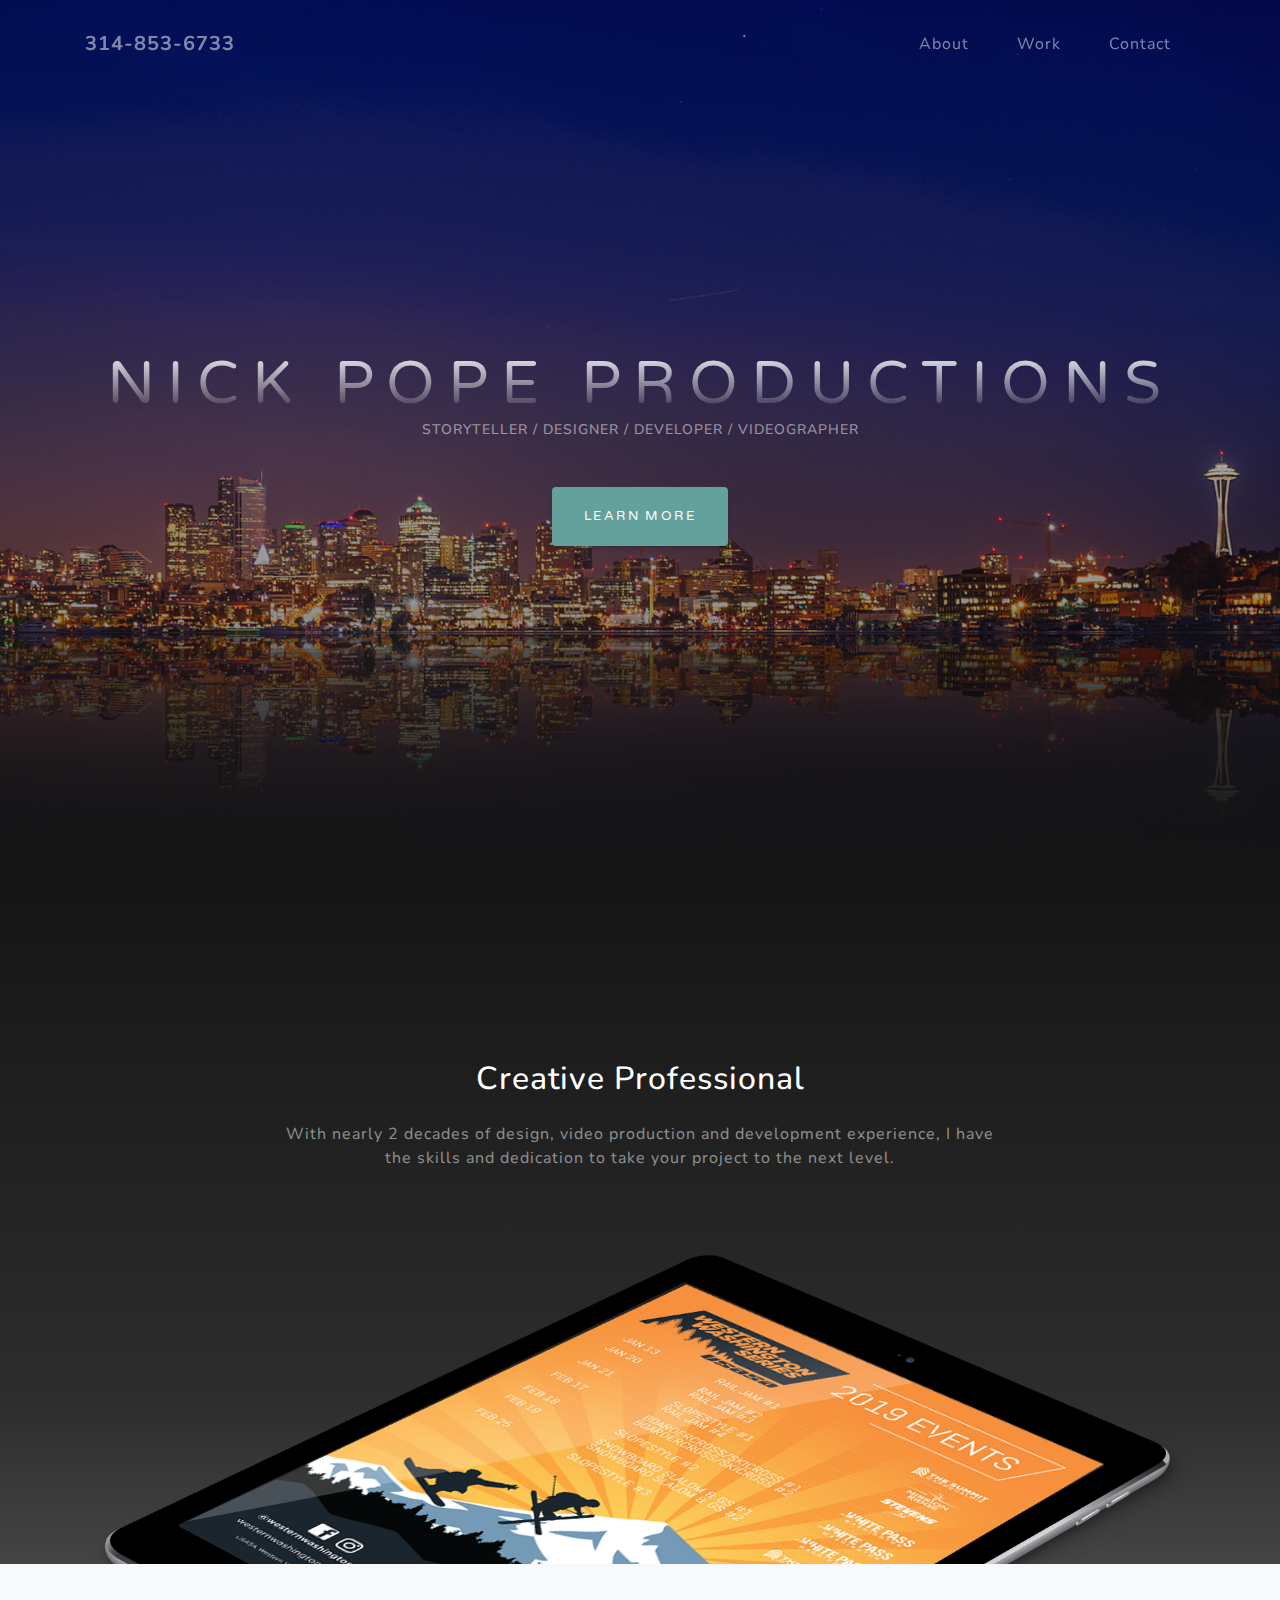
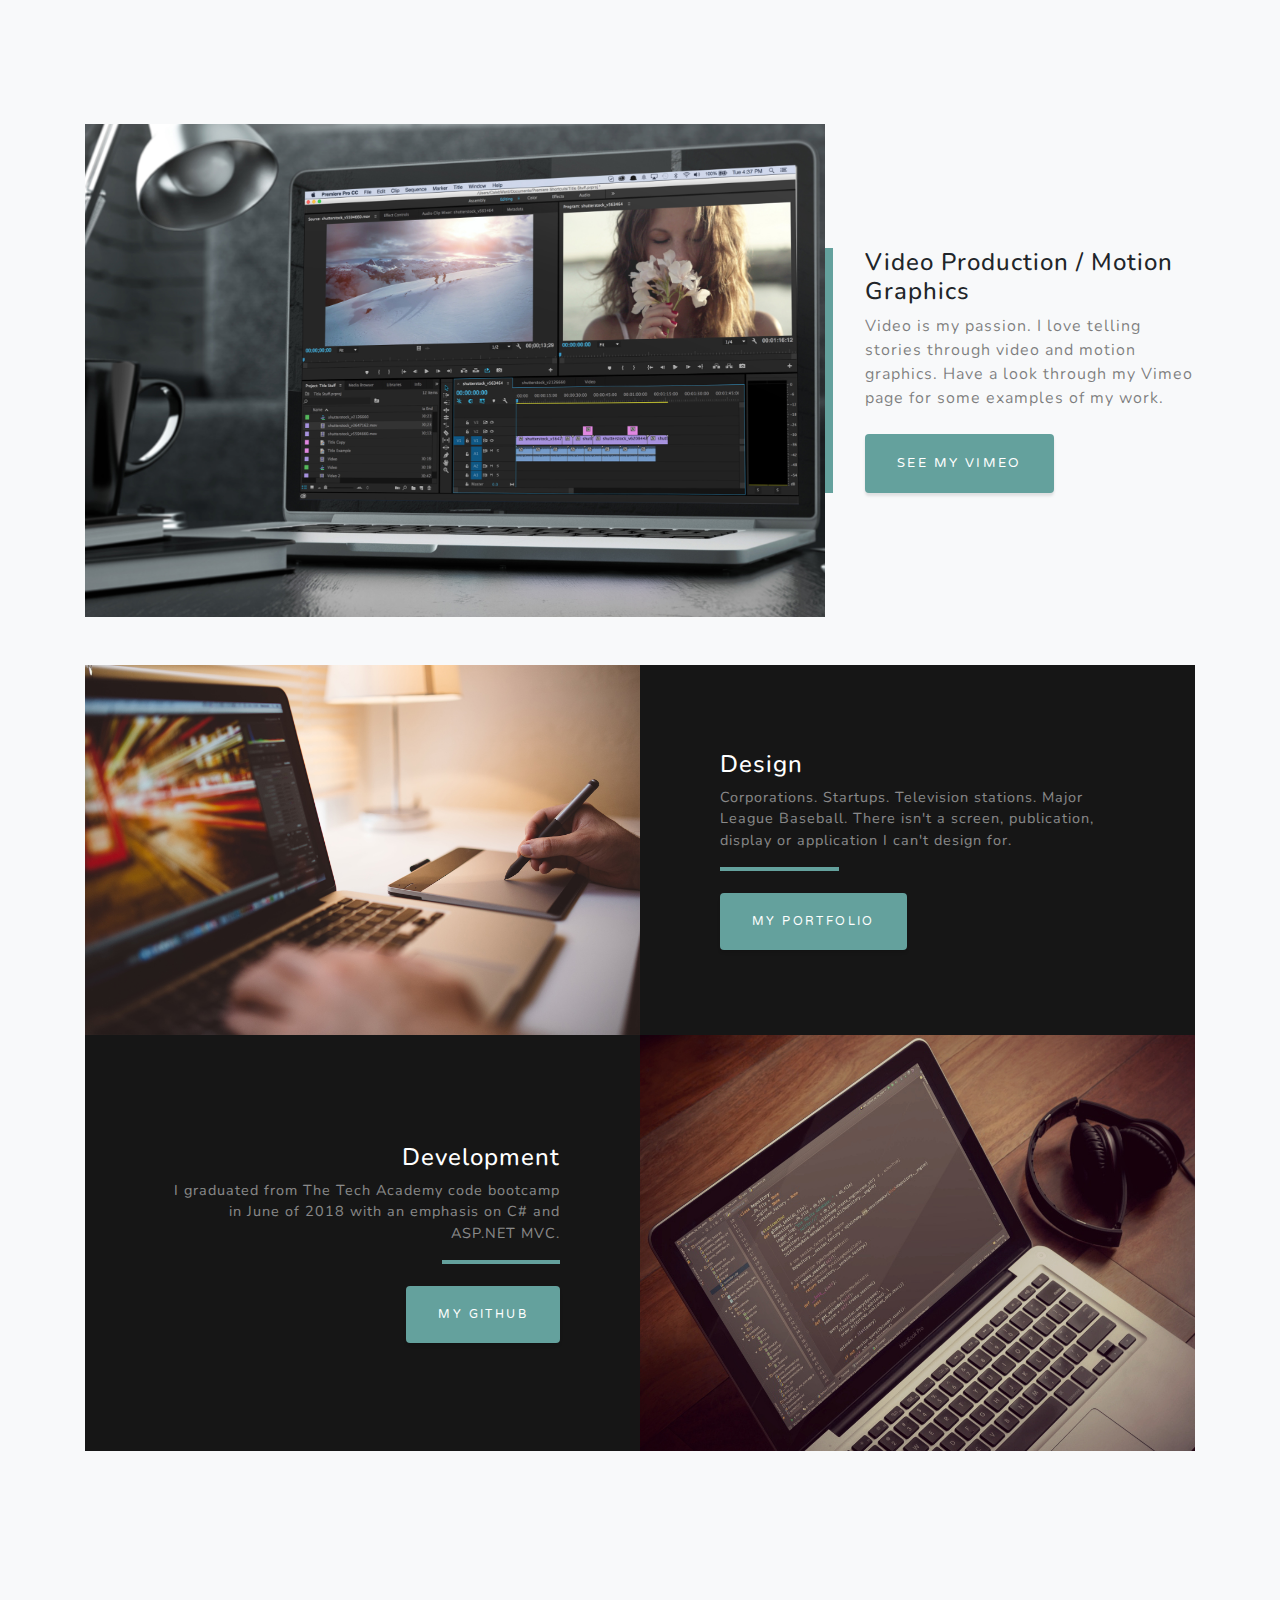
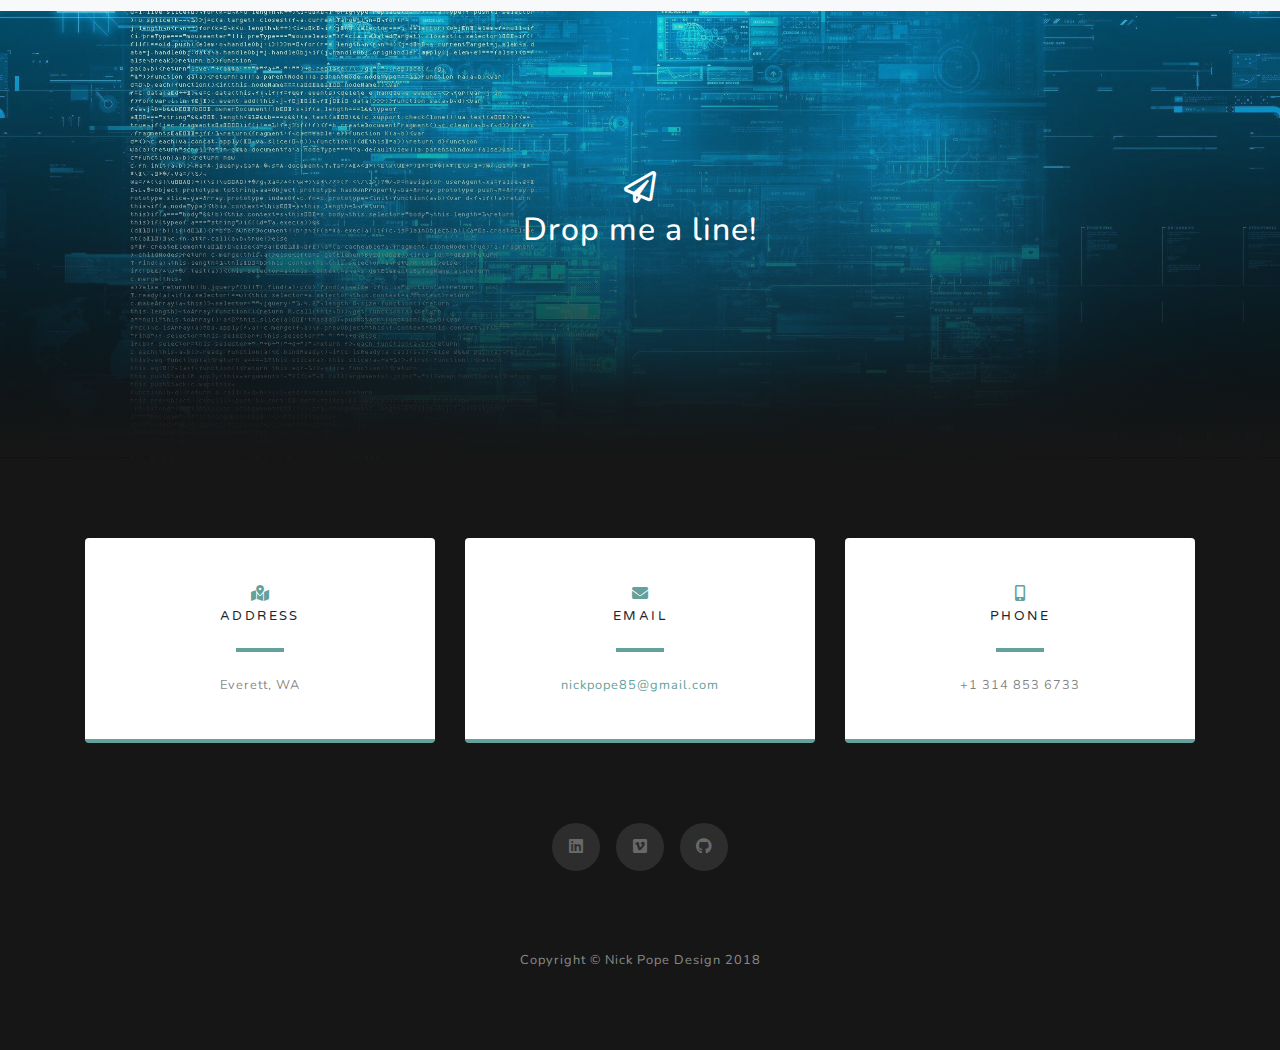
<file: index.html>
<!DOCTYPE html>
<html lang="en">

  <head>

    <meta charset="utf-8">
    <meta name="viewport" content="width=device-width, initial-scale=1, shrink-to-fit=no">
    <meta name="description" content="">
    <meta name="author" content="">

    <title>NICK POPE PRODUCTIONS</title>

    <!-- Bootstrap core CSS -->
    <link href="vendor/bootstrap/css/bootstrap.min.css" rel="stylesheet">

    <!-- Custom fonts for this template -->
    <link href="vendor/fontawesome-free/css/all.min.css" rel="stylesheet">
    <link href="https://fonts.googleapis.com/css?family=Varela+Round" rel="stylesheet">
    <link href="https://fonts.googleapis.com/css?family=Nunito:200,200i,300,300i,400,400i,600,600i,700,700i,800,800i,900,900i" rel="stylesheet">

    <!-- Custom styles for this template -->
    <link href="css/grayscale.css" rel="stylesheet">

  </head>

  <body id="page-top">

    <!-- Navigation -->
    <nav class="navbar navbar-expand-lg navbar-light fixed-top" id="mainNav">
      <div class="container">
        <a class="navbar-brand js-scroll-trigger" href="#page-top">314-853-6733</a>
        <button class="navbar-toggler navbar-toggler-right" type="button" data-toggle="collapse" data-target="#navbarResponsive" aria-controls="navbarResponsive" aria-expanded="false" aria-label="Toggle navigation">
          Menu
          <i class="fas fa-bars"></i>
        </button>
        <div class="collapse navbar-collapse" id="navbarResponsive">
          <ul class="navbar-nav ml-auto">
            <li class="nav-item">
              <a class="nav-link js-scroll-trigger" href="#about">About</a>
            </li>
            <li class="nav-item">
              <a class="nav-link js-scroll-trigger" href="#projects">Work</a>
            </li>
            <li class="nav-item">
              <a class="nav-link js-scroll-trigger" href="#signup">Contact</a>
            </li>
          </ul>
        </div>
      </div>
    </nav>

    <!-- Header -->
    <header class="masthead">
      <div class="container d-flex h-100 align-items-center">
        <div class="mx-auto text-center">
          <h1 class="mx-auto my-0 text-uppercase">NICK POPE PRODUCTIONS</h1>
          <h2 class="text-white-50 mx-auto mt-2 mb-5">STORYTELLER / DESIGNER / DEVELOPER / VIDEOGRAPHER</h2>
          <a href="#about" class="btn btn-primary js-scroll-trigger">Learn More</a>
        </div>
      </div>
    </header>

    <!-- About Section -->
    <section id="about" class="about-section text-center">
      <div class="container">
        <div class="row">
          <div class="col-lg-8 mx-auto">
            <h2 class="text-white mb-4">Creative Professional</h2>
            <p class="text-white-50">With nearly 2 decades of design, video production and development experience, I have the skills and dedication to take your project to the next level.</p>
          </div>
        </div>
        <img src="img/ipad2.png" class="img-fluid" alt="">
      </div>
    </section>

    <!-- Projects Section -->
    <section id="projects" class="projects-section bg-light">
      <div class="container">

        <!-- Featured Project Row -->
        <div class="row align-items-center no-gutters mb-4 mb-lg-5">
          <div class="col-xl-8 col-lg-7">
            <img class="img-fluid mb-3 mb-lg-0" src="img/videoEditing.jpg" alt="Video Production">
          </div>
          <div class="col-xl-4 col-lg-5">
            <div class="featured-text text-center text-lg-left">
              <h4>Video Production / Motion Graphics</h4>
              <p class="text-black-50 mb-0">Video is my passion. I love telling stories through video and motion graphics. Have a look through my Vimeo page for some examples of my work.</p>
              <br>
              <a href="https://vimeo.com/nickpopedesign" class="btn btn-primary js-scroll-trigger">See My Vimeo</a>
            </div>
          </div>
        </div>

        <!-- Project One Row -->
        <div class="row justify-content-center no-gutters mb-5 mb-lg-0">
          <div class="col-lg-6">
            <img class="img-fluid" src="img/design.jpg" alt="Design">
          </div>
          <div class="col-lg-6">
            <div class="bg-black text-center h-100 project">
              <div class="d-flex h-100">
                <div class="project-text w-100 my-auto text-center text-lg-left">
                  <h4 class="text-white">Design</h4>
                  <p class="mb-0 text-white-50">Corporations. Startups. Television stations. Major League Baseball. There isn't a screen, publication, display or application I can't design for.</p>
                  <hr class="d-none d-lg-block mb-0 ml-0">
                  <br>
                  <a href="https://bbear-85.myportfolio.com" class="btn btn-primary js-scroll-trigger">My portfolio</a>
                </div>
              </div>
            </div>
          </div>
        </div>

        <!-- Project Two Row -->
        <div class="row justify-content-center no-gutters">
          <div class="col-lg-6">
            <img class="img-fluid" src="img/bkgd1.jpg" alt="Development">
          </div>
          <div class="col-lg-6 order-lg-first">
            <div class="bg-black text-center h-100 project">
              <div class="d-flex h-100">
                <div class="project-text w-100 my-auto text-center text-lg-right">
                  <h4 class="text-white">Development</h4>
                  <p class="mb-0 text-white-50">I graduated from The Tech Academy code bootcamp in June of 2018 with an emphasis on C# and ASP.NET MVC.</p>
                  <hr class="d-none d-lg-block mb-0 mr-0">
                  <br>
                  <a href="https://github.com/nickpope85" class="btn btn-primary js-scroll-trigger">My github</a>
                </div>
              </div>
            </div>
          </div>
        </div>

      </div>
    </section>

    <!-- Signup Section -->
    <section id="signup" class="signup-section">
      <div class="container">
        <div class="row">
          <div class="col-md-10 col-lg-8 mx-auto text-center">

            <i class="far fa-paper-plane fa-2x mb-2 text-white"></i>
            <h2 class="text-white mb-5">Drop me a line!</h2>
            <!--
            <form class="form-inline d-flex">
              <input type="email" class="form-control flex-fill mr-0 mr-sm-2 mb-3 mb-sm-0" id="inputEmail" placeholder="Enter email address...">
              <button type="submit" class="btn btn-primary mx-auto">SEND</button>
            </form> -->

          </div>
        </div>
      </div>
    </section>

    <!-- Contact Section -->
    <section class="contact-section bg-black">
      <div class="container">

        <div class="row">

          <div class="col-md-4 mb-3 mb-md-0">
            <div class="card py-4 h-100">
              <div class="card-body text-center">
                <i class="fas fa-map-marked-alt text-primary mb-2"></i>
                <h4 class="text-uppercase m-0">Address</h4>
                <hr class="my-4">
                <div class="small text-black-50">Everett, WA</div>
              </div>
            </div>
          </div>

          <div class="col-md-4 mb-3 mb-md-0">
            <div class="card py-4 h-100">
              <div class="card-body text-center">
                <i class="fas fa-envelope text-primary mb-2"></i>
                <h4 class="text-uppercase m-0">Email</h4>
                <hr class="my-4">
                <div class="small text-black-50">
                  <a href="#">nickpope85@gmail.com</a>
                </div>
              </div>
            </div>
          </div>

          <div class="col-md-4 mb-3 mb-md-0">
            <div class="card py-4 h-100">
              <div class="card-body text-center">
                <i class="fas fa-mobile-alt text-primary mb-2"></i>
                <h4 class="text-uppercase m-0">Phone</h4>
                <hr class="my-4">
                <div class="small text-black-50">+1 314 853 6733</div>
              </div>
            </div>
          </div>
        </div>

        <div class="social d-flex justify-content-center">
          <a href="https://linkedin.com/in/nickpopedesign" class="mx-2" target="_blank">
            <i class="fab fa-linkedin"></i>
          </a>
          <a href="https://vimeo.com/nickpopedesign" class="mx-2" target="_blank">
            <i class="fab fa-vimeo"></i>
          </a>
          <a href="https:github.com/nickpope85" class="mx-2" target="_blank">
            <i class="fab fa-github"></i>
          </a>
        </div>

      </div>
    </section>

    <!-- Footer -->
    <footer class="bg-black small text-center text-white-50">
      <div class="container">
        Copyright &copy; Nick Pope Design 2018
      </div>
    </footer>

    <!-- Bootstrap core JavaScript -->
    <script src="vendor/jquery/jquery.min.js"></script>
    <script src="vendor/bootstrap/js/bootstrap.bundle.min.js"></script>

    <!-- Plugin JavaScript -->
    <script src="vendor/jquery-easing/jquery.easing.min.js"></script>

    <!-- Custom scripts for this template -->
    <script src="js/grayscale.min.js"></script>

  </body>

</html>
</file>
<file: vendor/fontawesome-free/css/all.min.css>
/*!
 * Font Awesome Free 5.3.1 by @fontawesome - https://fontawesome.com
 * License - https://fontawesome.com/license/free (Icons: CC BY 4.0, Fonts: SIL OFL 1.1, Code: MIT License)
 */
.fa,.fab,.fal,.far,.fas{-moz-osx-font-smoothing:grayscale;-webkit-font-smoothing:antialiased;display:inline-block;font-style:normal;font-variant:normal;text-rendering:auto;line-height:1}.fa-lg{font-size:1.33333em;line-height:.75em;vertical-align:-.0667em}.fa-xs{font-size:.75em}.fa-sm{font-size:.875em}.fa-1x{font-size:1em}.fa-2x{font-size:2em}.fa-3x{font-size:3em}.fa-4x{font-size:4em}.fa-5x{font-size:5em}.fa-6x{font-size:6em}.fa-7x{font-size:7em}.fa-8x{font-size:8em}.fa-9x{font-size:9em}.fa-10x{font-size:10em}.fa-fw{text-align:center;width:1.25em}.fa-ul{list-style-type:none;margin-left:2.5em;padding-left:0}.fa-ul>li{position:relative}.fa-li{left:-2em;position:absolute;text-align:center;width:2em;line-height:inherit}.fa-border{border:.08em solid #eee;border-radius:.1em;padding:.2em .25em .15em}.fa-pull-left{float:left}.fa-pull-right{float:right}.fa.fa-pull-left,.fab.fa-pull-left,.fal.fa-pull-left,.far.fa-pull-left,.fas.fa-pull-left{margin-right:.3em}.fa.fa-pull-right,.fab.fa-pull-right,.fal.fa-pull-right,.far.fa-pull-right,.fas.fa-pull-right{margin-left:.3em}.fa-spin{animation:fa-spin 2s infinite linear}.fa-pulse{animation:fa-spin 1s infinite steps(8)}@keyframes fa-spin{0%{transform:rotate(0deg)}to{transform:rotate(1turn)}}.fa-rotate-90{-ms-filter:"progid:DXImageTransform.Microsoft.BasicImage(rotation=1)";transform:rotate(90deg)}.fa-rotate-180{-ms-filter:"progid:DXImageTransform.Microsoft.BasicImage(rotation=2)";transform:rotate(180deg)}.fa-rotate-270{-ms-filter:"progid:DXImageTransform.Microsoft.BasicImage(rotation=3)";transform:rotate(270deg)}.fa-flip-horizontal{-ms-filter:"progid:DXImageTransform.Microsoft.BasicImage(rotation=0, mirror=1)";transform:scaleX(-1)}.fa-flip-vertical{transform:scaleY(-1)}.fa-flip-horizontal.fa-flip-vertical,.fa-flip-vertical{-ms-filter:"progid:DXImageTransform.Microsoft.BasicImage(rotation=2, mirror=1)"}.fa-flip-horizontal.fa-flip-vertical{transform:scale(-1)}:root .fa-flip-horizontal,:root .fa-flip-vertical,:root .fa-rotate-90,:root .fa-rotate-180,:root .fa-rotate-270{-webkit-filter:none;filter:none}.fa-stack{display:inline-block;height:2em;line-height:2em;position:relative;vertical-align:middle;width:2em}.fa-stack-1x,.fa-stack-2x{left:0;position:absolute;text-align:center;width:100%}.fa-stack-1x{line-height:inherit}.fa-stack-2x{font-size:2em}.fa-inverse{color:#fff}.fa-500px:before{content:"\f26e"}.fa-accessible-icon:before{content:"\f368"}.fa-accusoft:before{content:"\f369"}.fa-ad:before{content:"\f641"}.fa-address-book:before{content:"\f2b9"}.fa-address-card:before{content:"\f2bb"}.fa-adjust:before{content:"\f042"}.fa-adn:before{content:"\f170"}.fa-adversal:before{content:"\f36a"}.fa-affiliatetheme:before{content:"\f36b"}.fa-air-freshener:before{content:"\f5d0"}.fa-algolia:before{content:"\f36c"}.fa-align-center:before{content:"\f037"}.fa-align-justify:before{content:"\f039"}.fa-align-left:before{content:"\f036"}.fa-align-right:before{content:"\f038"}.fa-alipay:before{content:"\f642"}.fa-allergies:before{content:"\f461"}.fa-amazon:before{content:"\f270"}.fa-amazon-pay:before{content:"\f42c"}.fa-ambulance:before{content:"\f0f9"}.fa-american-sign-language-interpreting:before{content:"\f2a3"}.fa-amilia:before{content:"\f36d"}.fa-anchor:before{content:"\f13d"}.fa-android:before{content:"\f17b"}.fa-angellist:before{content:"\f209"}.fa-angle-double-down:before{content:"\f103"}.fa-angle-double-left:before{content:"\f100"}.fa-angle-double-right:before{content:"\f101"}.fa-angle-double-up:before{content:"\f102"}.fa-angle-down:before{content:"\f107"}.fa-angle-left:before{content:"\f104"}.fa-angle-right:before{content:"\f105"}.fa-angle-up:before{content:"\f106"}.fa-angry:before{content:"\f556"}.fa-angrycreative:before{content:"\f36e"}.fa-angular:before{content:"\f420"}.fa-ankh:before{content:"\f644"}.fa-app-store:before{content:"\f36f"}.fa-app-store-ios:before{content:"\f370"}.fa-apper:before{content:"\f371"}.fa-apple:before{content:"\f179"}.fa-apple-alt:before{content:"\f5d1"}.fa-apple-pay:before{content:"\f415"}.fa-archive:before{content:"\f187"}.fa-archway:before{content:"\f557"}.fa-arrow-alt-circle-down:before{content:"\f358"}.fa-arrow-alt-circle-left:before{content:"\f359"}.fa-arrow-alt-circle-right:before{content:"\f35a"}.fa-arrow-alt-circle-up:before{content:"\f35b"}.fa-arrow-circle-down:before{content:"\f0ab"}.fa-arrow-circle-left:before{content:"\f0a8"}.fa-arrow-circle-right:before{content:"\f0a9"}.fa-arrow-circle-up:before{content:"\f0aa"}.fa-arrow-down:before{content:"\f063"}.fa-arrow-left:before{content:"\f060"}.fa-arrow-right:before{content:"\f061"}.fa-arrow-up:before{content:"\f062"}.fa-arrows-alt:before{content:"\f0b2"}.fa-arrows-alt-h:before{content:"\f337"}.fa-arrows-alt-v:before{content:"\f338"}.fa-assistive-listening-systems:before{content:"\f2a2"}.fa-asterisk:before{content:"\f069"}.fa-asymmetrik:before{content:"\f372"}.fa-at:before{content:"\f1fa"}.fa-atlas:before{content:"\f558"}.fa-atom:before{content:"\f5d2"}.fa-audible:before{content:"\f373"}.fa-audio-description:before{content:"\f29e"}.fa-autoprefixer:before{content:"\f41c"}.fa-avianex:before{content:"\f374"}.fa-aviato:before{content:"\f421"}.fa-award:before{content:"\f559"}.fa-aws:before{content:"\f375"}.fa-backspace:before{content:"\f55a"}.fa-backward:before{content:"\f04a"}.fa-balance-scale:before{content:"\f24e"}.fa-ban:before{content:"\f05e"}.fa-band-aid:before{content:"\f462"}.fa-bandcamp:before{content:"\f2d5"}.fa-barcode:before{content:"\f02a"}.fa-bars:before{content:"\f0c9"}.fa-baseball-ball:before{content:"\f433"}.fa-basketball-ball:before{content:"\f434"}.fa-bath:before{content:"\f2cd"}.fa-battery-empty:before{content:"\f244"}.fa-battery-full:before{content:"\f240"}.fa-battery-half:before{content:"\f242"}.fa-battery-quarter:before{content:"\f243"}.fa-battery-three-quarters:before{content:"\f241"}.fa-bed:before{content:"\f236"}.fa-beer:before{content:"\f0fc"}.fa-behance:before{content:"\f1b4"}.fa-behance-square:before{content:"\f1b5"}.fa-bell:before{content:"\f0f3"}.fa-bell-slash:before{content:"\f1f6"}.fa-bezier-curve:before{content:"\f55b"}.fa-bible:before{content:"\f647"}.fa-bicycle:before{content:"\f206"}.fa-bimobject:before{content:"\f378"}.fa-binoculars:before{content:"\f1e5"}.fa-birthday-cake:before{content:"\f1fd"}.fa-bitbucket:before{content:"\f171"}.fa-bitcoin:before{content:"\f379"}.fa-bity:before{content:"\f37a"}.fa-black-tie:before{content:"\f27e"}.fa-blackberry:before{content:"\f37b"}.fa-blender:before{content:"\f517"}.fa-blind:before{content:"\f29d"}.fa-blogger:before{content:"\f37c"}.fa-blogger-b:before{content:"\f37d"}.fa-bluetooth:before{content:"\f293"}.fa-bluetooth-b:before{content:"\f294"}.fa-bold:before{content:"\f032"}.fa-bolt:before{content:"\f0e7"}.fa-bomb:before{content:"\f1e2"}.fa-bone:before{content:"\f5d7"}.fa-bong:before{content:"\f55c"}.fa-book:before{content:"\f02d"}.fa-book-open:before{content:"\f518"}.fa-book-reader:before{content:"\f5da"}.fa-bookmark:before{content:"\f02e"}.fa-bowling-ball:before{content:"\f436"}.fa-box:before{content:"\f466"}.fa-box-open:before{content:"\f49e"}.fa-boxes:before{content:"\f468"}.fa-braille:before{content:"\f2a1"}.fa-brain:before{content:"\f5dc"}.fa-briefcase:before{content:"\f0b1"}.fa-briefcase-medical:before{content:"\f469"}.fa-broadcast-tower:before{content:"\f519"}.fa-broom:before{content:"\f51a"}.fa-brush:before{content:"\f55d"}.fa-btc:before{content:"\f15a"}.fa-bug:before{content:"\f188"}.fa-building:before{content:"\f1ad"}.fa-bullhorn:before{content:"\f0a1"}.fa-bullseye:before{content:"\f140"}.fa-burn:before{content:"\f46a"}.fa-buromobelexperte:before{content:"\f37f"}.fa-bus:before{content:"\f207"}.fa-bus-alt:before{content:"\f55e"}.fa-business-time:before{content:"\f64a"}.fa-buysellads:before{content:"\f20d"}.fa-calculator:before{content:"\f1ec"}.fa-calendar:before{content:"\f133"}.fa-calendar-alt:before{content:"\f073"}.fa-calendar-check:before{content:"\f274"}.fa-calendar-minus:before{content:"\f272"}.fa-calendar-plus:before{content:"\f271"}.fa-calendar-times:before{content:"\f273"}.fa-camera:before{content:"\f030"}.fa-camera-retro:before{content:"\f083"}.fa-cannabis:before{content:"\f55f"}.fa-capsules:before{content:"\f46b"}.fa-car:before{content:"\f1b9"}.fa-car-alt:before{content:"\f5de"}.fa-car-battery:before{content:"\f5df"}.fa-car-crash:before{content:"\f5e1"}.fa-car-side:before{content:"\f5e4"}.fa-caret-down:before{content:"\f0d7"}.fa-caret-left:before{content:"\f0d9"}.fa-caret-right:before{content:"\f0da"}.fa-caret-square-down:before{content:"\f150"}.fa-caret-square-left:before{content:"\f191"}.fa-caret-square-right:before{content:"\f152"}.fa-caret-square-up:before{content:"\f151"}.fa-caret-up:before{content:"\f0d8"}.fa-cart-arrow-down:before{content:"\f218"}.fa-cart-plus:before{content:"\f217"}.fa-cc-amazon-pay:before{content:"\f42d"}.fa-cc-amex:before{content:"\f1f3"}.fa-cc-apple-pay:before{content:"\f416"}.fa-cc-diners-club:before{content:"\f24c"}.fa-cc-discover:before{content:"\f1f2"}.fa-cc-jcb:before{content:"\f24b"}.fa-cc-mastercard:before{content:"\f1f1"}.fa-cc-paypal:before{content:"\f1f4"}.fa-cc-stripe:before{content:"\f1f5"}.fa-cc-visa:before{content:"\f1f0"}.fa-centercode:before{content:"\f380"}.fa-certificate:before{content:"\f0a3"}.fa-chalkboard:before{content:"\f51b"}.fa-chalkboard-teacher:before{content:"\f51c"}.fa-charging-station:before{content:"\f5e7"}.fa-chart-area:before{content:"\f1fe"}.fa-chart-bar:before{content:"\f080"}.fa-chart-line:before{content:"\f201"}.fa-chart-pie:before{content:"\f200"}.fa-check:before{content:"\f00c"}.fa-check-circle:before{content:"\f058"}.fa-check-double:before{content:"\f560"}.fa-check-square:before{content:"\f14a"}.fa-chess:before{content:"\f439"}.fa-chess-bishop:before{content:"\f43a"}.fa-chess-board:before{content:"\f43c"}.fa-chess-king:before{content:"\f43f"}.fa-chess-knight:before{content:"\f441"}.fa-chess-pawn:before{content:"\f443"}.fa-chess-queen:before{content:"\f445"}.fa-chess-rook:before{content:"\f447"}.fa-chevron-circle-down:before{content:"\f13a"}.fa-chevron-circle-left:before{content:"\f137"}.fa-chevron-circle-right:before{content:"\f138"}.fa-chevron-circle-up:before{content:"\f139"}.fa-chevron-down:before{content:"\f078"}.fa-chevron-left:before{content:"\f053"}.fa-chevron-right:before{content:"\f054"}.fa-chevron-up:before{content:"\f077"}.fa-child:before{content:"\f1ae"}.fa-chrome:before{content:"\f268"}.fa-church:before{content:"\f51d"}.fa-circle:before{content:"\f111"}.fa-circle-notch:before{content:"\f1ce"}.fa-city:before{content:"\f64f"}.fa-clipboard:before{content:"\f328"}.fa-clipboard-check:before{content:"\f46c"}.fa-clipboard-list:before{content:"\f46d"}.fa-clock:before{content:"\f017"}.fa-clone:before{content:"\f24d"}.fa-closed-captioning:before{content:"\f20a"}.fa-cloud:before{content:"\f0c2"}.fa-cloud-download-alt:before{content:"\f381"}.fa-cloud-upload-alt:before{content:"\f382"}.fa-cloudscale:before{content:"\f383"}.fa-cloudsmith:before{content:"\f384"}.fa-cloudversify:before{content:"\f385"}.fa-cocktail:before{content:"\f561"}.fa-code:before{content:"\f121"}.fa-code-branch:before{content:"\f126"}.fa-codepen:before{content:"\f1cb"}.fa-codiepie:before{content:"\f284"}.fa-coffee:before{content:"\f0f4"}.fa-cog:before{content:"\f013"}.fa-cogs:before{content:"\f085"}.fa-coins:before{content:"\f51e"}.fa-columns:before{content:"\f0db"}.fa-comment:before{content:"\f075"}.fa-comment-alt:before{content:"\f27a"}.fa-comment-dollar:before{content:"\f651"}.fa-comment-dots:before{content:"\f4ad"}.fa-comment-slash:before{content:"\f4b3"}.fa-comments:before{content:"\f086"}.fa-comments-dollar:before{content:"\f653"}.fa-compact-disc:before{content:"\f51f"}.fa-compass:before{content:"\f14e"}.fa-compress:before{content:"\f066"}.fa-concierge-bell:before{content:"\f562"}.fa-connectdevelop:before{content:"\f20e"}.fa-contao:before{content:"\f26d"}.fa-cookie:before{content:"\f563"}.fa-cookie-bite:before{content:"\f564"}.fa-copy:before{content:"\f0c5"}.fa-copyright:before{content:"\f1f9"}.fa-couch:before{content:"\f4b8"}.fa-cpanel:before{content:"\f388"}.fa-creative-commons:before{content:"\f25e"}.fa-creative-commons-by:before{content:"\f4e7"}.fa-creative-commons-nc:before{content:"\f4e8"}.fa-creative-commons-nc-eu:before{content:"\f4e9"}.fa-creative-commons-nc-jp:before{content:"\f4ea"}.fa-creative-commons-nd:before{content:"\f4eb"}.fa-creative-commons-pd:before{content:"\f4ec"}.fa-creative-commons-pd-alt:before{content:"\f4ed"}.fa-creative-commons-remix:before{content:"\f4ee"}.fa-creative-commons-sa:before{content:"\f4ef"}.fa-creative-commons-sampling:before{content:"\f4f0"}.fa-creative-commons-sampling-plus:before{content:"\f4f1"}.fa-creative-commons-share:before{content:"\f4f2"}.fa-credit-card:before{content:"\f09d"}.fa-crop:before{content:"\f125"}.fa-crop-alt:before{content:"\f565"}.fa-cross:before{content:"\f654"}.fa-crosshairs:before{content:"\f05b"}.fa-crow:before{content:"\f520"}.fa-crown:before{content:"\f521"}.fa-css3:before{content:"\f13c"}.fa-css3-alt:before{content:"\f38b"}.fa-cube:before{content:"\f1b2"}.fa-cubes:before{content:"\f1b3"}.fa-cut:before{content:"\f0c4"}.fa-cuttlefish:before{content:"\f38c"}.fa-d-and-d:before{content:"\f38d"}.fa-dashcube:before{content:"\f210"}.fa-database:before{content:"\f1c0"}.fa-deaf:before{content:"\f2a4"}.fa-delicious:before{content:"\f1a5"}.fa-deploydog:before{content:"\f38e"}.fa-deskpro:before{content:"\f38f"}.fa-desktop:before{content:"\f108"}.fa-deviantart:before{content:"\f1bd"}.fa-dharmachakra:before{content:"\f655"}.fa-diagnoses:before{content:"\f470"}.fa-dice:before{content:"\f522"}.fa-dice-five:before{content:"\f523"}.fa-dice-four:before{content:"\f524"}.fa-dice-one:before{content:"\f525"}.fa-dice-six:before{content:"\f526"}.fa-dice-three:before{content:"\f527"}.fa-dice-two:before{content:"\f528"}.fa-digg:before{content:"\f1a6"}.fa-digital-ocean:before{content:"\f391"}.fa-digital-tachograph:before{content:"\f566"}.fa-directions:before{content:"\f5eb"}.fa-discord:before{content:"\f392"}.fa-discourse:before{content:"\f393"}.fa-divide:before{content:"\f529"}.fa-dizzy:before{content:"\f567"}.fa-dna:before{content:"\f471"}.fa-dochub:before{content:"\f394"}.fa-docker:before{content:"\f395"}.fa-dollar-sign:before{content:"\f155"}.fa-dolly:before{content:"\f472"}.fa-dolly-flatbed:before{content:"\f474"}.fa-donate:before{content:"\f4b9"}.fa-door-closed:before{content:"\f52a"}.fa-door-open:before{content:"\f52b"}.fa-dot-circle:before{content:"\f192"}.fa-dove:before{content:"\f4ba"}.fa-download:before{content:"\f019"}.fa-draft2digital:before{content:"\f396"}.fa-drafting-compass:before{content:"\f568"}.fa-draw-polygon:before{content:"\f5ee"}.fa-dribbble:before{content:"\f17d"}.fa-dribbble-square:before{content:"\f397"}.fa-dropbox:before{content:"\f16b"}.fa-drum:before{content:"\f569"}.fa-drum-steelpan:before{content:"\f56a"}.fa-drupal:before{content:"\f1a9"}.fa-dumbbell:before{content:"\f44b"}.fa-dyalog:before{content:"\f399"}.fa-earlybirds:before{content:"\f39a"}.fa-ebay:before{content:"\f4f4"}.fa-edge:before{content:"\f282"}.fa-edit:before{content:"\f044"}.fa-eject:before{content:"\f052"}.fa-elementor:before{content:"\f430"}.fa-ellipsis-h:before{content:"\f141"}.fa-ellipsis-v:before{content:"\f142"}.fa-ello:before{content:"\f5f1"}.fa-ember:before{content:"\f423"}.fa-empire:before{content:"\f1d1"}.fa-envelope:before{content:"\f0e0"}.fa-envelope-open:before{content:"\f2b6"}.fa-envelope-open-text:before{content:"\f658"}.fa-envelope-square:before{content:"\f199"}.fa-envira:before{content:"\f299"}.fa-equals:before{content:"\f52c"}.fa-eraser:before{content:"\f12d"}.fa-erlang:before{content:"\f39d"}.fa-ethereum:before{content:"\f42e"}.fa-etsy:before{content:"\f2d7"}.fa-euro-sign:before{content:"\f153"}.fa-exchange-alt:before{content:"\f362"}.fa-exclamation:before{content:"\f12a"}.fa-exclamation-circle:before{content:"\f06a"}.fa-exclamation-triangle:before{content:"\f071"}.fa-expand:before{content:"\f065"}.fa-expand-arrows-alt:before{content:"\f31e"}.fa-expeditedssl:before{content:"\f23e"}.fa-external-link-alt:before{content:"\f35d"}.fa-external-link-square-alt:before{content:"\f360"}.fa-eye:before{content:"\f06e"}.fa-eye-dropper:before{content:"\f1fb"}.fa-eye-slash:before{content:"\f070"}.fa-facebook:before{content:"\f09a"}.fa-facebook-f:before{content:"\f39e"}.fa-facebook-messenger:before{content:"\f39f"}.fa-facebook-square:before{content:"\f082"}.fa-fast-backward:before{content:"\f049"}.fa-fast-forward:before{content:"\f050"}.fa-fax:before{content:"\f1ac"}.fa-feather:before{content:"\f52d"}.fa-feather-alt:before{content:"\f56b"}.fa-female:before{content:"\f182"}.fa-fighter-jet:before{content:"\f0fb"}.fa-file:before{content:"\f15b"}.fa-file-alt:before{content:"\f15c"}.fa-file-archive:before{content:"\f1c6"}.fa-file-audio:before{content:"\f1c7"}.fa-file-code:before{content:"\f1c9"}.fa-file-contract:before{content:"\f56c"}.fa-file-download:before{content:"\f56d"}.fa-file-excel:before{content:"\f1c3"}.fa-file-export:before{content:"\f56e"}.fa-file-image:before{content:"\f1c5"}.fa-file-import:before{content:"\f56f"}.fa-file-invoice:before{content:"\f570"}.fa-file-invoice-dollar:before{content:"\f571"}.fa-file-medical:before{content:"\f477"}.fa-file-medical-alt:before{content:"\f478"}.fa-file-pdf:before{content:"\f1c1"}.fa-file-powerpoint:before{content:"\f1c4"}.fa-file-prescription:before{content:"\f572"}.fa-file-signature:before{content:"\f573"}.fa-file-upload:before{content:"\f574"}.fa-file-video:before{content:"\f1c8"}.fa-file-word:before{content:"\f1c2"}.fa-fill:before{content:"\f575"}.fa-fill-drip:before{content:"\f576"}.fa-film:before{content:"\f008"}.fa-filter:before{content:"\f0b0"}.fa-fingerprint:before{content:"\f577"}.fa-fire:before{content:"\f06d"}.fa-fire-extinguisher:before{content:"\f134"}.fa-firefox:before{content:"\f269"}.fa-first-aid:before{content:"\f479"}.fa-first-order:before{content:"\f2b0"}.fa-first-order-alt:before{content:"\f50a"}.fa-firstdraft:before{content:"\f3a1"}.fa-fish:before{content:"\f578"}.fa-flag:before{content:"\f024"}.fa-flag-checkered:before{content:"\f11e"}.fa-flask:before{content:"\f0c3"}.fa-flickr:before{content:"\f16e"}.fa-flipboard:before{content:"\f44d"}.fa-flushed:before{content:"\f579"}.fa-fly:before{content:"\f417"}.fa-folder:before{content:"\f07b"}.fa-folder-minus:before{content:"\f65d"}.fa-folder-open:before{content:"\f07c"}.fa-folder-plus:before{content:"\f65e"}.fa-font:before{content:"\f031"}.fa-font-awesome:before{content:"\f2b4"}.fa-font-awesome-alt:before{content:"\f35c"}.fa-font-awesome-flag:before{content:"\f425"}.fa-font-awesome-logo-full:before{content:"\f4e6"}.fa-fonticons:before{content:"\f280"}.fa-fonticons-fi:before{content:"\f3a2"}.fa-football-ball:before{content:"\f44e"}.fa-fort-awesome:before{content:"\f286"}.fa-fort-awesome-alt:before{content:"\f3a3"}.fa-forumbee:before{content:"\f211"}.fa-forward:before{content:"\f04e"}.fa-foursquare:before{content:"\f180"}.fa-free-code-camp:before{content:"\f2c5"}.fa-freebsd:before{content:"\f3a4"}.fa-frog:before{content:"\f52e"}.fa-frown:before{content:"\f119"}.fa-frown-open:before{content:"\f57a"}.fa-fulcrum:before{content:"\f50b"}.fa-funnel-dollar:before{content:"\f662"}.fa-futbol:before{content:"\f1e3"}.fa-galactic-republic:before{content:"\f50c"}.fa-galactic-senate:before{content:"\f50d"}.fa-gamepad:before{content:"\f11b"}.fa-gas-pump:before{content:"\f52f"}.fa-gavel:before{content:"\f0e3"}.fa-gem:before{content:"\f3a5"}.fa-genderless:before{content:"\f22d"}.fa-get-pocket:before{content:"\f265"}.fa-gg:before{content:"\f260"}.fa-gg-circle:before{content:"\f261"}.fa-gift:before{content:"\f06b"}.fa-git:before{content:"\f1d3"}.fa-git-square:before{content:"\f1d2"}.fa-github:before{content:"\f09b"}.fa-github-alt:before{content:"\f113"}.fa-github-square:before{content:"\f092"}.fa-gitkraken:before{content:"\f3a6"}.fa-gitlab:before{content:"\f296"}.fa-gitter:before{content:"\f426"}.fa-glass-martini:before{content:"\f000"}.fa-glass-martini-alt:before{content:"\f57b"}.fa-glasses:before{content:"\f530"}.fa-glide:before{content:"\f2a5"}.fa-glide-g:before{content:"\f2a6"}.fa-globe:before{content:"\f0ac"}.fa-globe-africa:before{content:"\f57c"}.fa-globe-americas:before{content:"\f57d"}.fa-globe-asia:before{content:"\f57e"}.fa-gofore:before{content:"\f3a7"}.fa-golf-ball:before{content:"\f450"}.fa-goodreads:before{content:"\f3a8"}.fa-goodreads-g:before{content:"\f3a9"}.fa-google:before{content:"\f1a0"}.fa-google-drive:before{content:"\f3aa"}.fa-google-play:before{content:"\f3ab"}.fa-google-plus:before{content:"\f2b3"}.fa-google-plus-g:before{content:"\f0d5"}.fa-google-plus-square:before{content:"\f0d4"}.fa-google-wallet:before{content:"\f1ee"}.fa-gopuram:before{content:"\f664"}.fa-graduation-cap:before{content:"\f19d"}.fa-gratipay:before{content:"\f184"}.fa-grav:before{content:"\f2d6"}.fa-greater-than:before{content:"\f531"}.fa-greater-than-equal:before{content:"\f532"}.fa-grimace:before{content:"\f57f"}.fa-grin:before{content:"\f580"}.fa-grin-alt:before{content:"\f581"}.fa-grin-beam:before{content:"\f582"}.fa-grin-beam-sweat:before{content:"\f583"}.fa-grin-hearts:before{content:"\f584"}.fa-grin-squint:before{content:"\f585"}.fa-grin-squint-tears:before{content:"\f586"}.fa-grin-stars:before{content:"\f587"}.fa-grin-tears:before{content:"\f588"}.fa-grin-tongue:before{content:"\f589"}.fa-grin-tongue-squint:before{content:"\f58a"}.fa-grin-tongue-wink:before{content:"\f58b"}.fa-grin-wink:before{content:"\f58c"}.fa-grip-horizontal:before{content:"\f58d"}.fa-grip-vertical:before{content:"\f58e"}.fa-gripfire:before{content:"\f3ac"}.fa-grunt:before{content:"\f3ad"}.fa-gulp:before{content:"\f3ae"}.fa-h-square:before{content:"\f0fd"}.fa-hacker-news:before{content:"\f1d4"}.fa-hacker-news-square:before{content:"\f3af"}.fa-hackerrank:before{content:"\f5f7"}.fa-hamsa:before{content:"\f665"}.fa-hand-holding:before{content:"\f4bd"}.fa-hand-holding-heart:before{content:"\f4be"}.fa-hand-holding-usd:before{content:"\f4c0"}.fa-hand-lizard:before{content:"\f258"}.fa-hand-paper:before{content:"\f256"}.fa-hand-peace:before{content:"\f25b"}.fa-hand-point-down:before{content:"\f0a7"}.fa-hand-point-left:before{content:"\f0a5"}.fa-hand-point-right:before{content:"\f0a4"}.fa-hand-point-up:before{content:"\f0a6"}.fa-hand-pointer:before{content:"\f25a"}.fa-hand-rock:before{content:"\f255"}.fa-hand-scissors:before{content:"\f257"}.fa-hand-spock:before{content:"\f259"}.fa-hands:before{content:"\f4c2"}.fa-hands-helping:before{content:"\f4c4"}.fa-handshake:before{content:"\f2b5"}.fa-hashtag:before{content:"\f292"}.fa-haykal:before{content:"\f666"}.fa-hdd:before{content:"\f0a0"}.fa-heading:before{content:"\f1dc"}.fa-headphones:before{content:"\f025"}.fa-headphones-alt:before{content:"\f58f"}.fa-headset:before{content:"\f590"}.fa-heart:before{content:"\f004"}.fa-heartbeat:before{content:"\f21e"}.fa-helicopter:before{content:"\f533"}.fa-highlighter:before{content:"\f591"}.fa-hips:before{content:"\f452"}.fa-hire-a-helper:before{content:"\f3b0"}.fa-history:before{content:"\f1da"}.fa-hockey-puck:before{content:"\f453"}.fa-home:before{content:"\f015"}.fa-hooli:before{content:"\f427"}.fa-hornbill:before{content:"\f592"}.fa-hospital:before{content:"\f0f8"}.fa-hospital-alt:before{content:"\f47d"}.fa-hospital-symbol:before{content:"\f47e"}.fa-hot-tub:before{content:"\f593"}.fa-hotel:before{content:"\f594"}.fa-hotjar:before{content:"\f3b1"}.fa-hourglass:before{content:"\f254"}.fa-hourglass-end:before{content:"\f253"}.fa-hourglass-half:before{content:"\f252"}.fa-hourglass-start:before{content:"\f251"}.fa-houzz:before{content:"\f27c"}.fa-html5:before{content:"\f13b"}.fa-hubspot:before{content:"\f3b2"}.fa-i-cursor:before{content:"\f246"}.fa-id-badge:before{content:"\f2c1"}.fa-id-card:before{content:"\f2c2"}.fa-id-card-alt:before{content:"\f47f"}.fa-image:before{content:"\f03e"}.fa-images:before{content:"\f302"}.fa-imdb:before{content:"\f2d8"}.fa-inbox:before{content:"\f01c"}.fa-indent:before{content:"\f03c"}.fa-industry:before{content:"\f275"}.fa-infinity:before{content:"\f534"}.fa-info:before{content:"\f129"}.fa-info-circle:before{content:"\f05a"}.fa-instagram:before{content:"\f16d"}.fa-internet-explorer:before{content:"\f26b"}.fa-ioxhost:before{content:"\f208"}.fa-italic:before{content:"\f033"}.fa-itunes:before{content:"\f3b4"}.fa-itunes-note:before{content:"\f3b5"}.fa-java:before{content:"\f4e4"}.fa-jedi:before{content:"\f669"}.fa-jedi-order:before{content:"\f50e"}.fa-jenkins:before{content:"\f3b6"}.fa-joget:before{content:"\f3b7"}.fa-joint:before{content:"\f595"}.fa-joomla:before{content:"\f1aa"}.fa-journal-whills:before{content:"\f66a"}.fa-js:before{content:"\f3b8"}.fa-js-square:before{content:"\f3b9"}.fa-jsfiddle:before{content:"\f1cc"}.fa-kaaba:before{content:"\f66b"}.fa-kaggle:before{content:"\f5fa"}.fa-key:before{content:"\f084"}.fa-keybase:before{content:"\f4f5"}.fa-keyboard:before{content:"\f11c"}.fa-keycdn:before{content:"\f3ba"}.fa-khanda:before{content:"\f66d"}.fa-kickstarter:before{content:"\f3bb"}.fa-kickstarter-k:before{content:"\f3bc"}.fa-kiss:before{content:"\f596"}.fa-kiss-beam:before{content:"\f597"}.fa-kiss-wink-heart:before{content:"\f598"}.fa-kiwi-bird:before{content:"\f535"}.fa-korvue:before{content:"\f42f"}.fa-landmark:before{content:"\f66f"}.fa-language:before{content:"\f1ab"}.fa-laptop:before{content:"\f109"}.fa-laptop-code:before{content:"\f5fc"}.fa-laravel:before{content:"\f3bd"}.fa-lastfm:before{content:"\f202"}.fa-lastfm-square:before{content:"\f203"}.fa-laugh:before{content:"\f599"}.fa-laugh-beam:before{content:"\f59a"}.fa-laugh-squint:before{content:"\f59b"}.fa-laugh-wink:before{content:"\f59c"}.fa-layer-group:before{content:"\f5fd"}.fa-leaf:before{content:"\f06c"}.fa-leanpub:before{content:"\f212"}.fa-lemon:before{content:"\f094"}.fa-less:before{content:"\f41d"}.fa-less-than:before{content:"\f536"}.fa-less-than-equal:before{content:"\f537"}.fa-level-down-alt:before{content:"\f3be"}.fa-level-up-alt:before{content:"\f3bf"}.fa-life-ring:before{content:"\f1cd"}.fa-lightbulb:before{content:"\f0eb"}.fa-line:before{content:"\f3c0"}.fa-link:before{content:"\f0c1"}.fa-linkedin:before{content:"\f08c"}.fa-linkedin-in:before{content:"\f0e1"}.fa-linode:before{content:"\f2b8"}.fa-linux:before{content:"\f17c"}.fa-lira-sign:before{content:"\f195"}.fa-list:before{content:"\f03a"}.fa-list-alt:before{content:"\f022"}.fa-list-ol:before{content:"\f0cb"}.fa-list-ul:before{content:"\f0ca"}.fa-location-arrow:before{content:"\f124"}.fa-lock:before{content:"\f023"}.fa-lock-open:before{content:"\f3c1"}.fa-long-arrow-alt-down:before{content:"\f309"}.fa-long-arrow-alt-left:before{content:"\f30a"}.fa-long-arrow-alt-right:before{content:"\f30b"}.fa-long-arrow-alt-up:before{content:"\f30c"}.fa-low-vision:before{content:"\f2a8"}.fa-luggage-cart:before{content:"\f59d"}.fa-lyft:before{content:"\f3c3"}.fa-magento:before{content:"\f3c4"}.fa-magic:before{content:"\f0d0"}.fa-magnet:before{content:"\f076"}.fa-mail-bulk:before{content:"\f674"}.fa-mailchimp:before{content:"\f59e"}.fa-male:before{content:"\f183"}.fa-mandalorian:before{content:"\f50f"}.fa-map:before{content:"\f279"}.fa-map-marked:before{content:"\f59f"}.fa-map-marked-alt:before{content:"\f5a0"}.fa-map-marker:before{content:"\f041"}.fa-map-marker-alt:before{content:"\f3c5"}.fa-map-pin:before{content:"\f276"}.fa-map-signs:before{content:"\f277"}.fa-markdown:before{content:"\f60f"}.fa-marker:before{content:"\f5a1"}.fa-mars:before{content:"\f222"}.fa-mars-double:before{content:"\f227"}.fa-mars-stroke:before{content:"\f229"}.fa-mars-stroke-h:before{content:"\f22b"}.fa-mars-stroke-v:before{content:"\f22a"}.fa-mastodon:before{content:"\f4f6"}.fa-maxcdn:before{content:"\f136"}.fa-medal:before{content:"\f5a2"}.fa-medapps:before{content:"\f3c6"}.fa-medium:before{content:"\f23a"}.fa-medium-m:before{content:"\f3c7"}.fa-medkit:before{content:"\f0fa"}.fa-medrt:before{content:"\f3c8"}.fa-meetup:before{content:"\f2e0"}.fa-megaport:before{content:"\f5a3"}.fa-meh:before{content:"\f11a"}.fa-meh-blank:before{content:"\f5a4"}.fa-meh-rolling-eyes:before{content:"\f5a5"}.fa-memory:before{content:"\f538"}.fa-menorah:before{content:"\f676"}.fa-mercury:before{content:"\f223"}.fa-microchip:before{content:"\f2db"}.fa-microphone:before{content:"\f130"}.fa-microphone-alt:before{content:"\f3c9"}.fa-microphone-alt-slash:before{content:"\f539"}.fa-microphone-slash:before{content:"\f131"}.fa-microscope:before{content:"\f610"}.fa-microsoft:before{content:"\f3ca"}.fa-minus:before{content:"\f068"}.fa-minus-circle:before{content:"\f056"}.fa-minus-square:before{content:"\f146"}.fa-mix:before{content:"\f3cb"}.fa-mixcloud:before{content:"\f289"}.fa-mizuni:before{content:"\f3cc"}.fa-mobile:before{content:"\f10b"}.fa-mobile-alt:before{content:"\f3cd"}.fa-modx:before{content:"\f285"}.fa-monero:before{content:"\f3d0"}.fa-money-bill:before{content:"\f0d6"}.fa-money-bill-alt:before{content:"\f3d1"}.fa-money-bill-wave:before{content:"\f53a"}.fa-money-bill-wave-alt:before{content:"\f53b"}.fa-money-check:before{content:"\f53c"}.fa-money-check-alt:before{content:"\f53d"}.fa-monument:before{content:"\f5a6"}.fa-moon:before{content:"\f186"}.fa-mortar-pestle:before{content:"\f5a7"}.fa-mosque:before{content:"\f678"}.fa-motorcycle:before{content:"\f21c"}.fa-mouse-pointer:before{content:"\f245"}.fa-music:before{content:"\f001"}.fa-napster:before{content:"\f3d2"}.fa-neos:before{content:"\f612"}.fa-neuter:before{content:"\f22c"}.fa-newspaper:before{content:"\f1ea"}.fa-nimblr:before{content:"\f5a8"}.fa-nintendo-switch:before{content:"\f418"}.fa-node:before{content:"\f419"}.fa-node-js:before{content:"\f3d3"}.fa-not-equal:before{content:"\f53e"}.fa-notes-medical:before{content:"\f481"}.fa-npm:before{content:"\f3d4"}.fa-ns8:before{content:"\f3d5"}.fa-nutritionix:before{content:"\f3d6"}.fa-object-group:before{content:"\f247"}.fa-object-ungroup:before{content:"\f248"}.fa-odnoklassniki:before{content:"\f263"}.fa-odnoklassniki-square:before{content:"\f264"}.fa-oil-can:before{content:"\f613"}.fa-old-republic:before{content:"\f510"}.fa-om:before{content:"\f679"}.fa-opencart:before{content:"\f23d"}.fa-openid:before{content:"\f19b"}.fa-opera:before{content:"\f26a"}.fa-optin-monster:before{content:"\f23c"}.fa-osi:before{content:"\f41a"}.fa-outdent:before{content:"\f03b"}.fa-page4:before{content:"\f3d7"}.fa-pagelines:before{content:"\f18c"}.fa-paint-brush:before{content:"\f1fc"}.fa-paint-roller:before{content:"\f5aa"}.fa-palette:before{content:"\f53f"}.fa-palfed:before{content:"\f3d8"}.fa-pallet:before{content:"\f482"}.fa-paper-plane:before{content:"\f1d8"}.fa-paperclip:before{content:"\f0c6"}.fa-parachute-box:before{content:"\f4cd"}.fa-paragraph:before{content:"\f1dd"}.fa-parking:before{content:"\f540"}.fa-passport:before{content:"\f5ab"}.fa-pastafarianism:before{content:"\f67b"}.fa-paste:before{content:"\f0ea"}.fa-patreon:before{content:"\f3d9"}.fa-pause:before{content:"\f04c"}.fa-pause-circle:before{content:"\f28b"}.fa-paw:before{content:"\f1b0"}.fa-paypal:before{content:"\f1ed"}.fa-peace:before{content:"\f67c"}.fa-pen:before{content:"\f304"}.fa-pen-alt:before{content:"\f305"}.fa-pen-fancy:before{content:"\f5ac"}.fa-pen-nib:before{content:"\f5ad"}.fa-pen-square:before{content:"\f14b"}.fa-pencil-alt:before{content:"\f303"}.fa-pencil-ruler:before{content:"\f5ae"}.fa-people-carry:before{content:"\f4ce"}.fa-percent:before{content:"\f295"}.fa-percentage:before{content:"\f541"}.fa-periscope:before{content:"\f3da"}.fa-phabricator:before{content:"\f3db"}.fa-phoenix-framework:before{content:"\f3dc"}.fa-phoenix-squadron:before{content:"\f511"}.fa-phone:before{content:"\f095"}.fa-phone-slash:before{content:"\f3dd"}.fa-phone-square:before{content:"\f098"}.fa-phone-volume:before{content:"\f2a0"}.fa-php:before{content:"\f457"}.fa-pied-piper:before{content:"\f2ae"}.fa-pied-piper-alt:before{content:"\f1a8"}.fa-pied-piper-hat:before{content:"\f4e5"}.fa-pied-piper-pp:before{content:"\f1a7"}.fa-piggy-bank:before{content:"\f4d3"}.fa-pills:before{content:"\f484"}.fa-pinterest:before{content:"\f0d2"}.fa-pinterest-p:before{content:"\f231"}.fa-pinterest-square:before{content:"\f0d3"}.fa-place-of-worship:before{content:"\f67f"}.fa-plane:before{content:"\f072"}.fa-plane-arrival:before{content:"\f5af"}.fa-plane-departure:before{content:"\f5b0"}.fa-play:before{content:"\f04b"}.fa-play-circle:before{content:"\f144"}.fa-playstation:before{content:"\f3df"}.fa-plug:before{content:"\f1e6"}.fa-plus:before{content:"\f067"}.fa-plus-circle:before{content:"\f055"}.fa-plus-square:before{content:"\f0fe"}.fa-podcast:before{content:"\f2ce"}.fa-poll:before{content:"\f681"}.fa-poll-h:before{content:"\f682"}.fa-poo:before{content:"\f2fe"}.fa-poop:before{content:"\f619"}.fa-portrait:before{content:"\f3e0"}.fa-pound-sign:before{content:"\f154"}.fa-power-off:before{content:"\f011"}.fa-pray:before{content:"\f683"}.fa-praying-hands:before{content:"\f684"}.fa-prescription:before{content:"\f5b1"}.fa-prescription-bottle:before{content:"\f485"}.fa-prescription-bottle-alt:before{content:"\f486"}.fa-print:before{content:"\f02f"}.fa-procedures:before{content:"\f487"}.fa-product-hunt:before{content:"\f288"}.fa-project-diagram:before{content:"\f542"}.fa-pushed:before{content:"\f3e1"}.fa-puzzle-piece:before{content:"\f12e"}.fa-python:before{content:"\f3e2"}.fa-qq:before{content:"\f1d6"}.fa-qrcode:before{content:"\f029"}.fa-question:before{content:"\f128"}.fa-question-circle:before{content:"\f059"}.fa-quidditch:before{content:"\f458"}.fa-quinscape:before{content:"\f459"}.fa-quora:before{content:"\f2c4"}.fa-quote-left:before{content:"\f10d"}.fa-quote-right:before{content:"\f10e"}.fa-quran:before{content:"\f687"}.fa-r-project:before{content:"\f4f7"}.fa-random:before{content:"\f074"}.fa-ravelry:before{content:"\f2d9"}.fa-react:before{content:"\f41b"}.fa-readme:before{content:"\f4d5"}.fa-rebel:before{content:"\f1d0"}.fa-receipt:before{content:"\f543"}.fa-recycle:before{content:"\f1b8"}.fa-red-river:before{content:"\f3e3"}.fa-reddit:before{content:"\f1a1"}.fa-reddit-alien:before{content:"\f281"}.fa-reddit-square:before{content:"\f1a2"}.fa-redo:before{content:"\f01e"}.fa-redo-alt:before{content:"\f2f9"}.fa-registered:before{content:"\f25d"}.fa-rendact:before{content:"\f3e4"}.fa-renren:before{content:"\f18b"}.fa-reply:before{content:"\f3e5"}.fa-reply-all:before{content:"\f122"}.fa-replyd:before{content:"\f3e6"}.fa-researchgate:before{content:"\f4f8"}.fa-resolving:before{content:"\f3e7"}.fa-retweet:before{content:"\f079"}.fa-rev:before{content:"\f5b2"}.fa-ribbon:before{content:"\f4d6"}.fa-road:before{content:"\f018"}.fa-robot:before{content:"\f544"}.fa-rocket:before{content:"\f135"}.fa-rocketchat:before{content:"\f3e8"}.fa-rockrms:before{content:"\f3e9"}.fa-route:before{content:"\f4d7"}.fa-rss:before{content:"\f09e"}.fa-rss-square:before{content:"\f143"}.fa-ruble-sign:before{content:"\f158"}.fa-ruler:before{content:"\f545"}.fa-ruler-combined:before{content:"\f546"}.fa-ruler-horizontal:before{content:"\f547"}.fa-ruler-vertical:before{content:"\f548"}.fa-rupee-sign:before{content:"\f156"}.fa-sad-cry:before{content:"\f5b3"}.fa-sad-tear:before{content:"\f5b4"}.fa-safari:before{content:"\f267"}.fa-sass:before{content:"\f41e"}.fa-save:before{content:"\f0c7"}.fa-schlix:before{content:"\f3ea"}.fa-school:before{content:"\f549"}.fa-screwdriver:before{content:"\f54a"}.fa-scribd:before{content:"\f28a"}.fa-search:before{content:"\f002"}.fa-search-dollar:before{content:"\f688"}.fa-search-location:before{content:"\f689"}.fa-search-minus:before{content:"\f010"}.fa-search-plus:before{content:"\f00e"}.fa-searchengin:before{content:"\f3eb"}.fa-seedling:before{content:"\f4d8"}.fa-sellcast:before{content:"\f2da"}.fa-sellsy:before{content:"\f213"}.fa-server:before{content:"\f233"}.fa-servicestack:before{content:"\f3ec"}.fa-shapes:before{content:"\f61f"}.fa-share:before{content:"\f064"}.fa-share-alt:before{content:"\f1e0"}.fa-share-alt-square:before{content:"\f1e1"}.fa-share-square:before{content:"\f14d"}.fa-shekel-sign:before{content:"\f20b"}.fa-shield-alt:before{content:"\f3ed"}.fa-ship:before{content:"\f21a"}.fa-shipping-fast:before{content:"\f48b"}.fa-shirtsinbulk:before{content:"\f214"}.fa-shoe-prints:before{content:"\f54b"}.fa-shopping-bag:before{content:"\f290"}.fa-shopping-basket:before{content:"\f291"}.fa-shopping-cart:before{content:"\f07a"}.fa-shopware:before{content:"\f5b5"}.fa-shower:before{content:"\f2cc"}.fa-shuttle-van:before{content:"\f5b6"}.fa-sign:before{content:"\f4d9"}.fa-sign-in-alt:before{content:"\f2f6"}.fa-sign-language:before{content:"\f2a7"}.fa-sign-out-alt:before{content:"\f2f5"}.fa-signal:before{content:"\f012"}.fa-signature:before{content:"\f5b7"}.fa-simplybuilt:before{content:"\f215"}.fa-sistrix:before{content:"\f3ee"}.fa-sitemap:before{content:"\f0e8"}.fa-sith:before{content:"\f512"}.fa-skull:before{content:"\f54c"}.fa-skyatlas:before{content:"\f216"}.fa-skype:before{content:"\f17e"}.fa-slack:before{content:"\f198"}.fa-slack-hash:before{content:"\f3ef"}.fa-sliders-h:before{content:"\f1de"}.fa-slideshare:before{content:"\f1e7"}.fa-smile:before{content:"\f118"}.fa-smile-beam:before{content:"\f5b8"}.fa-smile-wink:before{content:"\f4da"}.fa-smoking:before{content:"\f48d"}.fa-smoking-ban:before{content:"\f54d"}.fa-snapchat:before{content:"\f2ab"}.fa-snapchat-ghost:before{content:"\f2ac"}.fa-snapchat-square:before{content:"\f2ad"}.fa-snowflake:before{content:"\f2dc"}.fa-socks:before{content:"\f696"}.fa-solar-panel:before{content:"\f5ba"}.fa-sort:before{content:"\f0dc"}.fa-sort-alpha-down:before{content:"\f15d"}.fa-sort-alpha-up:before{content:"\f15e"}.fa-sort-amount-down:before{content:"\f160"}.fa-sort-amount-up:before{content:"\f161"}.fa-sort-down:before{content:"\f0dd"}.fa-sort-numeric-down:before{content:"\f162"}.fa-sort-numeric-up:before{content:"\f163"}.fa-sort-up:before{content:"\f0de"}.fa-soundcloud:before{content:"\f1be"}.fa-spa:before{content:"\f5bb"}.fa-space-shuttle:before{content:"\f197"}.fa-speakap:before{content:"\f3f3"}.fa-spinner:before{content:"\f110"}.fa-splotch:before{content:"\f5bc"}.fa-spotify:before{content:"\f1bc"}.fa-spray-can:before{content:"\f5bd"}.fa-square:before{content:"\f0c8"}.fa-square-full:before{content:"\f45c"}.fa-square-root-alt:before{content:"\f698"}.fa-squarespace:before{content:"\f5be"}.fa-stack-exchange:before{content:"\f18d"}.fa-stack-overflow:before{content:"\f16c"}.fa-stamp:before{content:"\f5bf"}.fa-star:before{content:"\f005"}.fa-star-and-crescent:before{content:"\f699"}.fa-star-half:before{content:"\f089"}.fa-star-half-alt:before{content:"\f5c0"}.fa-star-of-david:before{content:"\f69a"}.fa-star-of-life:before{content:"\f621"}.fa-staylinked:before{content:"\f3f5"}.fa-steam:before{content:"\f1b6"}.fa-steam-square:before{content:"\f1b7"}.fa-steam-symbol:before{content:"\f3f6"}.fa-step-backward:before{content:"\f048"}.fa-step-forward:before{content:"\f051"}.fa-stethoscope:before{content:"\f0f1"}.fa-sticker-mule:before{content:"\f3f7"}.fa-sticky-note:before{content:"\f249"}.fa-stop:before{content:"\f04d"}.fa-stop-circle:before{content:"\f28d"}.fa-stopwatch:before{content:"\f2f2"}.fa-store:before{content:"\f54e"}.fa-store-alt:before{content:"\f54f"}.fa-strava:before{content:"\f428"}.fa-stream:before{content:"\f550"}.fa-street-view:before{content:"\f21d"}.fa-strikethrough:before{content:"\f0cc"}.fa-stripe:before{content:"\f429"}.fa-stripe-s:before{content:"\f42a"}.fa-stroopwafel:before{content:"\f551"}.fa-studiovinari:before{content:"\f3f8"}.fa-stumbleupon:before{content:"\f1a4"}.fa-stumbleupon-circle:before{content:"\f1a3"}.fa-subscript:before{content:"\f12c"}.fa-subway:before{content:"\f239"}.fa-suitcase:before{content:"\f0f2"}.fa-suitcase-rolling:before{content:"\f5c1"}.fa-sun:before{content:"\f185"}.fa-superpowers:before{content:"\f2dd"}.fa-superscript:before{content:"\f12b"}.fa-supple:before{content:"\f3f9"}.fa-surprise:before{content:"\f5c2"}.fa-swatchbook:before{content:"\f5c3"}.fa-swimmer:before{content:"\f5c4"}.fa-swimming-pool:before{content:"\f5c5"}.fa-synagogue:before{content:"\f69b"}.fa-sync:before{content:"\f021"}.fa-sync-alt:before{content:"\f2f1"}.fa-syringe:before{content:"\f48e"}.fa-table:before{content:"\f0ce"}.fa-table-tennis:before{content:"\f45d"}.fa-tablet:before{content:"\f10a"}.fa-tablet-alt:before{content:"\f3fa"}.fa-tablets:before{content:"\f490"}.fa-tachometer-alt:before{content:"\f3fd"}.fa-tag:before{content:"\f02b"}.fa-tags:before{content:"\f02c"}.fa-tape:before{content:"\f4db"}.fa-tasks:before{content:"\f0ae"}.fa-taxi:before{content:"\f1ba"}.fa-teamspeak:before{content:"\f4f9"}.fa-teeth:before{content:"\f62e"}.fa-teeth-open:before{content:"\f62f"}.fa-telegram:before{content:"\f2c6"}.fa-telegram-plane:before{content:"\f3fe"}.fa-tencent-weibo:before{content:"\f1d5"}.fa-terminal:before{content:"\f120"}.fa-text-height:before{content:"\f034"}.fa-text-width:before{content:"\f035"}.fa-th:before{content:"\f00a"}.fa-th-large:before{content:"\f009"}.fa-th-list:before{content:"\f00b"}.fa-the-red-yeti:before{content:"\f69d"}.fa-theater-masks:before{content:"\f630"}.fa-themeco:before{content:"\f5c6"}.fa-themeisle:before{content:"\f2b2"}.fa-thermometer:before{content:"\f491"}.fa-thermometer-empty:before{content:"\f2cb"}.fa-thermometer-full:before{content:"\f2c7"}.fa-thermometer-half:before{content:"\f2c9"}.fa-thermometer-quarter:before{content:"\f2ca"}.fa-thermometer-three-quarters:before{content:"\f2c8"}.fa-thumbs-down:before{content:"\f165"}.fa-thumbs-up:before{content:"\f164"}.fa-thumbtack:before{content:"\f08d"}.fa-ticket-alt:before{content:"\f3ff"}.fa-times:before{content:"\f00d"}.fa-times-circle:before{content:"\f057"}.fa-tint:before{content:"\f043"}.fa-tint-slash:before{content:"\f5c7"}.fa-tired:before{content:"\f5c8"}.fa-toggle-off:before{content:"\f204"}.fa-toggle-on:before{content:"\f205"}.fa-toolbox:before{content:"\f552"}.fa-tooth:before{content:"\f5c9"}.fa-torah:before{content:"\f6a0"}.fa-torii-gate:before{content:"\f6a1"}.fa-trade-federation:before{content:"\f513"}.fa-trademark:before{content:"\f25c"}.fa-traffic-light:before{content:"\f637"}.fa-train:before{content:"\f238"}.fa-transgender:before{content:"\f224"}.fa-transgender-alt:before{content:"\f225"}.fa-trash:before{content:"\f1f8"}.fa-trash-alt:before{content:"\f2ed"}.fa-tree:before{content:"\f1bb"}.fa-trello:before{content:"\f181"}.fa-tripadvisor:before{content:"\f262"}.fa-trophy:before{content:"\f091"}.fa-truck:before{content:"\f0d1"}.fa-truck-loading:before{content:"\f4de"}.fa-truck-monster:before{content:"\f63b"}.fa-truck-moving:before{content:"\f4df"}.fa-truck-pickup:before{content:"\f63c"}.fa-tshirt:before{content:"\f553"}.fa-tty:before{content:"\f1e4"}.fa-tumblr:before{content:"\f173"}.fa-tumblr-square:before{content:"\f174"}.fa-tv:before{content:"\f26c"}.fa-twitch:before{content:"\f1e8"}.fa-twitter:before{content:"\f099"}.fa-twitter-square:before{content:"\f081"}.fa-typo3:before{content:"\f42b"}.fa-uber:before{content:"\f402"}.fa-uikit:before{content:"\f403"}.fa-umbrella:before{content:"\f0e9"}.fa-umbrella-beach:before{content:"\f5ca"}.fa-underline:before{content:"\f0cd"}.fa-undo:before{content:"\f0e2"}.fa-undo-alt:before{content:"\f2ea"}.fa-uniregistry:before{content:"\f404"}.fa-universal-access:before{content:"\f29a"}.fa-university:before{content:"\f19c"}.fa-unlink:before{content:"\f127"}.fa-unlock:before{content:"\f09c"}.fa-unlock-alt:before{content:"\f13e"}.fa-untappd:before{content:"\f405"}.fa-upload:before{content:"\f093"}.fa-usb:before{content:"\f287"}.fa-user:before{content:"\f007"}.fa-user-alt:before{content:"\f406"}.fa-user-alt-slash:before{content:"\f4fa"}.fa-user-astronaut:before{content:"\f4fb"}.fa-user-check:before{content:"\f4fc"}.fa-user-circle:before{content:"\f2bd"}.fa-user-clock:before{content:"\f4fd"}.fa-user-cog:before{content:"\f4fe"}.fa-user-edit:before{content:"\f4ff"}.fa-user-friends:before{content:"\f500"}.fa-user-graduate:before{content:"\f501"}.fa-user-lock:before{content:"\f502"}.fa-user-md:before{content:"\f0f0"}.fa-user-minus:before{content:"\f503"}.fa-user-ninja:before{content:"\f504"}.fa-user-plus:before{content:"\f234"}.fa-user-secret:before{content:"\f21b"}.fa-user-shield:before{content:"\f505"}.fa-user-slash:before{content:"\f506"}.fa-user-tag:before{content:"\f507"}.fa-user-tie:before{content:"\f508"}.fa-user-times:before{content:"\f235"}.fa-users:before{content:"\f0c0"}.fa-users-cog:before{content:"\f509"}.fa-ussunnah:before{content:"\f407"}.fa-utensil-spoon:before{content:"\f2e5"}.fa-utensils:before{content:"\f2e7"}.fa-vaadin:before{content:"\f408"}.fa-vector-square:before{content:"\f5cb"}.fa-venus:before{content:"\f221"}.fa-venus-double:before{content:"\f226"}.fa-venus-mars:before{content:"\f228"}.fa-viacoin:before{content:"\f237"}.fa-viadeo:before{content:"\f2a9"}.fa-viadeo-square:before{content:"\f2aa"}.fa-vial:before{content:"\f492"}.fa-vials:before{content:"\f493"}.fa-viber:before{content:"\f409"}.fa-video:before{content:"\f03d"}.fa-video-slash:before{content:"\f4e2"}.fa-vihara:before{content:"\f6a7"}.fa-vimeo:before{content:"\f40a"}.fa-vimeo-square:before{content:"\f194"}.fa-vimeo-v:before{content:"\f27d"}.fa-vine:before{content:"\f1ca"}.fa-vk:before{content:"\f189"}.fa-vnv:before{content:"\f40b"}.fa-volleyball-ball:before{content:"\f45f"}.fa-volume-down:before{content:"\f027"}.fa-volume-off:before{content:"\f026"}.fa-volume-up:before{content:"\f028"}.fa-vuejs:before{content:"\f41f"}.fa-walking:before{content:"\f554"}.fa-wallet:before{content:"\f555"}.fa-warehouse:before{content:"\f494"}.fa-weebly:before{content:"\f5cc"}.fa-weibo:before{content:"\f18a"}.fa-weight:before{content:"\f496"}.fa-weight-hanging:before{content:"\f5cd"}.fa-weixin:before{content:"\f1d7"}.fa-whatsapp:before{content:"\f232"}.fa-whatsapp-square:before{content:"\f40c"}.fa-wheelchair:before{content:"\f193"}.fa-whmcs:before{content:"\f40d"}.fa-wifi:before{content:"\f1eb"}.fa-wikipedia-w:before{content:"\f266"}.fa-window-close:before{content:"\f410"}.fa-window-maximize:before{content:"\f2d0"}.fa-window-minimize:before{content:"\f2d1"}.fa-window-restore:before{content:"\f2d2"}.fa-windows:before{content:"\f17a"}.fa-wine-glass:before{content:"\f4e3"}.fa-wine-glass-alt:before{content:"\f5ce"}.fa-wix:before{content:"\f5cf"}.fa-wolf-pack-battalion:before{content:"\f514"}.fa-won-sign:before{content:"\f159"}.fa-wordpress:before{content:"\f19a"}.fa-wordpress-simple:before{content:"\f411"}.fa-wpbeginner:before{content:"\f297"}.fa-wpexplorer:before{content:"\f2de"}.fa-wpforms:before{content:"\f298"}.fa-wrench:before{content:"\f0ad"}.fa-x-ray:before{content:"\f497"}.fa-xbox:before{content:"\f412"}.fa-xing:before{content:"\f168"}.fa-xing-square:before{content:"\f169"}.fa-y-combinator:before{content:"\f23b"}.fa-yahoo:before{content:"\f19e"}.fa-yandex:before{content:"\f413"}.fa-yandex-international:before{content:"\f414"}.fa-yelp:before{content:"\f1e9"}.fa-yen-sign:before{content:"\f157"}.fa-yin-yang:before{content:"\f6ad"}.fa-yoast:before{content:"\f2b1"}.fa-youtube:before{content:"\f167"}.fa-youtube-square:before{content:"\f431"}.fa-zhihu:before{content:"\f63f"}.sr-only{border:0;clip:rect(0,0,0,0);height:1px;margin:-1px;overflow:hidden;padding:0;position:absolute;width:1px}.sr-only-focusable:active,.sr-only-focusable:focus{clip:auto;height:auto;margin:0;overflow:visible;position:static;width:auto}@font-face{font-family:"Font Awesome 5 Brands";font-style:normal;font-weight:normal;src:url(../webfonts/fa-brands-400.eot);src:url(../webfonts/fa-brands-400.eot?#iefix) format("embedded-opentype"),url(../webfonts/fa-brands-400.woff2) format("woff2"),url(../webfonts/fa-brands-400.woff) format("woff"),url(../webfonts/fa-brands-400.ttf) format("truetype"),url(../webfonts/fa-brands-400.svg#fontawesome) format("svg")}.fab{font-family:"Font Awesome 5 Brands"}@font-face{font-family:"Font Awesome 5 Free";font-style:normal;font-weight:400;src:url(../webfonts/fa-regular-400.eot);src:url(../webfonts/fa-regular-400.eot?#iefix) format("embedded-opentype"),url(../webfonts/fa-regular-400.woff2) format("woff2"),url(../webfonts/fa-regular-400.woff) format("woff"),url(../webfonts/fa-regular-400.ttf) format("truetype"),url(../webfonts/fa-regular-400.svg#fontawesome) format("svg")}.far{font-weight:400}@font-face{font-family:"Font Awesome 5 Free";font-style:normal;font-weight:900;src:url(../webfonts/fa-solid-900.eot);src:url(../webfonts/fa-solid-900.eot?#iefix) format("embedded-opentype"),url(../webfonts/fa-solid-900.woff2) format("woff2"),url(../webfonts/fa-solid-900.woff) format("woff"),url(../webfonts/fa-solid-900.ttf) format("truetype"),url(../webfonts/fa-solid-900.svg#fontawesome) format("svg")}.fa,.far,.fas{font-family:"Font Awesome 5 Free"}.fa,.fas{font-weight:900}
</file>
<file: css/grayscale.css>
/*!
 * Start Bootstrap - Grayscale v5.0.2 (https://startbootstrap.com/template-overviews/grayscale)
 * Copyright 2013-2018 Start Bootstrap
 * Licensed under MIT (https://github.com/BlackrockDigital/startbootstrap-grayscale/blob/master/LICENSE)
 */

#mainNav {
  min-height: 56px;
  background-color: #fff;
}

#mainNav .navbar-toggler {
  font-size: 80%;
  padding: 0.75rem;
  color: #64a19d;
  border: 1px solid #64a19d;
}

#mainNav .navbar-toggler:focus {
  outline: none;
}

#mainNav .navbar-brand {
  color: #161616;
  font-weight: 700;
  padding: .9rem 0;
}

#mainNav .navbar-nav .nav-item:hover {
  color: fade(white, 80%);
  outline: none;
  background-color: transparent;
}

#mainNav .navbar-nav .nav-item:active, #mainNav .navbar-nav .nav-item:focus {
  outline: none;
  background-color: transparent;
}

@media (min-width: 992px) {
  #mainNav {
    padding-top: 0;
    padding-bottom: 0;
    border-bottom: none;
    background-color: transparent;
    -webkit-transition: background-color 0.3s ease-in-out;
    transition: background-color 0.3s ease-in-out;
  }
  #mainNav .navbar-brand {
    padding: .5rem 0;
    color: rgba(255, 255, 255, 0.5);
  }
  #mainNav .nav-link {
    -webkit-transition: none;
    transition: none;
    padding: 2rem 1.5rem;
    color: rgba(255, 255, 255, 0.5);
  }
  #mainNav .nav-link:hover {
    color: rgba(255, 255, 255, 0.75);
  }
  #mainNav .nav-link:active {
    color: white;
  }
  #mainNav.navbar-shrink {
    background-color: #fff;
  }
  #mainNav.navbar-shrink .navbar-brand {
    color: #161616;
  }
  #mainNav.navbar-shrink .nav-link {
    color: #161616;
    padding: 1.5rem 1.5rem 1.25rem;
    border-bottom: 0.25rem solid transparent;
  }
  #mainNav.navbar-shrink .nav-link:hover {
    color: #64a19d;
  }
  #mainNav.navbar-shrink .nav-link:active {
    color: #467370;
  }
  #mainNav.navbar-shrink .nav-link.active {
    color: #64a19d;
    outline: none;
    border-bottom: 0.25rem solid #64a19d;
  }
}

.masthead {
  position: relative;
  width: 100%;
  height: auto;
  min-height: 35rem;
  padding: 15rem 0;
  background: -webkit-gradient(linear, left top, left bottom, from(rgba(22, 22, 22, 0.1)), color-stop(75%, rgba(22, 22, 22, 0.5)), to(#161616)), url("../img/2013_Seattle_Skyline_1920x1080.jpg");
  background: linear-gradient(to bottom, rgba(22, 22, 22, 0.1) 0%, rgba(22, 22, 22, 0.5) 75%, #161616 100%), url("../img/2013_Seattle_Skyline_1920x1080.jpg");
  background-position: center;
  background-repeat: no-repeat;
  background-attachment: scroll;
  background-size: cover;
}

.masthead h1 {
  font-family: 'Varela Round';
  font-size: 24px;
  line-height: 24px;
  letter-spacing: 0.2rem;
  background: -webkit-linear-gradient(rgba(255, 255, 255, 0.9), rgba(255, 255, 255, 0));
  -webkit-text-fill-color: transparent;
  -webkit-background-clip: text;
}

.masthead h2 {
  max-width: 20rem;
  font-size: 8px;
}

@media (min-width: 768px) {
  .masthead h1 {
    font-size: 24px;
    line-height: 24px;
  }
}

@media (min-width: 992px) {
  .masthead {
    height: 100vh;
    padding: 0;
  }
  .masthead h1 {
    font-size: 60px;
    line-height: 60px;
    letter-spacing: 0.8rem;
  }
  .masthead h2 {
    max-width: 30rem;
    font-size: 14px;
  }
}

.btn {
  -webkit-box-shadow: 0 0.1875rem 0.1875rem 0 rgba(0, 0, 0, 0.1) !important;
  box-shadow: 0 0.1875rem 0.1875rem 0 rgba(0, 0, 0, 0.1) !important;
  padding: 1.25rem 2rem;
  font-family: 'Varela Round';
  font-size: 80%;
  text-transform: uppercase;
  letter-spacing: .15rem;
  border: 0;
}

.btn-primary {
  background-color: #64a19d;
}

.btn-primary:hover {
  background-color: #4f837f;
}

.btn-primary:focus {
  background-color: #4f837f;
  color: white;
}

.btn-primary:active {
  background-color: #467370 !important;
}

.about-section {
  padding-top: 10rem;
  background: -webkit-gradient(linear, left top, left bottom, from(#161616), color-stop(75%, rgba(22, 22, 22, 0.9)), to(rgba(22, 22, 22, 0.8)));
  background: linear-gradient(to bottom, #161616 0%, rgba(22, 22, 22, 0.9) 75%, rgba(22, 22, 22, 0.8) 100%);
}

.about-section p {
  margin-bottom: 5rem;
}

.projects-section {
  padding: 10rem 0;
}

.projects-section .featured-text {
  padding: 2rem;
}


@media (min-width: 992px) {
  .projects-section .featured-text {
    padding: 0 0 0 2rem;
    border-left: 0.5rem solid #64a19d;
  }
}

.projects-section .project-text {
  padding: 3rem;
  font-size: 90%;
}

@media (min-width: 992px) {
  .projects-section .project-text {
    padding: 5rem;
  }
  .projects-section .project-text hr {
    border-color: #64a19d;
    border-width: .25rem;
    width: 30%;
  }
}

.signup-section {
  padding: 10rem 0;
  background: -webkit-gradient(linear, left top, left bottom, from(rgba(22, 22, 22, 0.1)), color-stop(75%, rgba(22, 22, 22, 0.5)), to(#161616)), url("../img/bg-signup.jpg");
  background: linear-gradient(to bottom, rgba(22, 22, 22, 0.1) 0%, rgba(22, 22, 22, 0.5) 75%, #161616 100%), url("../img/code_BG.jpg");
  background-position: center;
  background-repeat: no-repeat;
  background-attachment: scroll;
  background-size: cover;
}

.signup-section .form-inline input {
  -webkit-box-shadow: 0 0.1875rem 0.1875rem 0 rgba(0, 0, 0, 0.1) !important;
  box-shadow: 0 0.1875rem 0.1875rem 0 rgba(0, 0, 0, 0.1) !important;
  padding: 1.25rem 2rem;
  height: auto;
  font-family: 'Varela Round';
  font-size: 80%;
  text-transform: uppercase;
  letter-spacing: 0.15rem;
  border: 0;
}

.contact-section {
  padding: 5rem 0 0;
}

.contact-section .card {
  border: 0;
  border-bottom: 0.25rem solid #64a19d;
}

.contact-section .card h4 {
  font-size: 0.8rem;
  font-family: 'Varela Round';
  text-transform: uppercase;
  letter-spacing: 0.15rem;
}

.contact-section .card hr {
  border-color: #64a19d;
  border-width: 0.25rem;
  width: 3rem;
}

.contact-section .social {
  margin-top: 5rem;
}

.contact-section .social a {
  text-align: center;
  height: 3rem;
  width: 3rem;
  background: rgba(255, 255, 255, 0.1);
  border-radius: 100%;
  line-height: 3rem;
  color: rgba(255, 255, 255, 0.3);
}

.contact-section .social a:hover {
  color: rgba(255, 255, 255, 0.5);
}

.contact-section .social a:active {
  color: #fff;
}

body {
  font-family: 'Nunito';
  letter-spacing: 0.0625em;
}

a {
  color: #64a19d;
}

a:focus, a:hover {
  text-decoration: none;
  color: #3c6360;
}

.bg-black {
  background-color: #161616 !important;
}

.bg-primary {
  background-color: #64a19d !important;
}

.text-primary {
  color: #64a19d !important;
}

footer {
  padding: 5rem 0;
}
</file>
